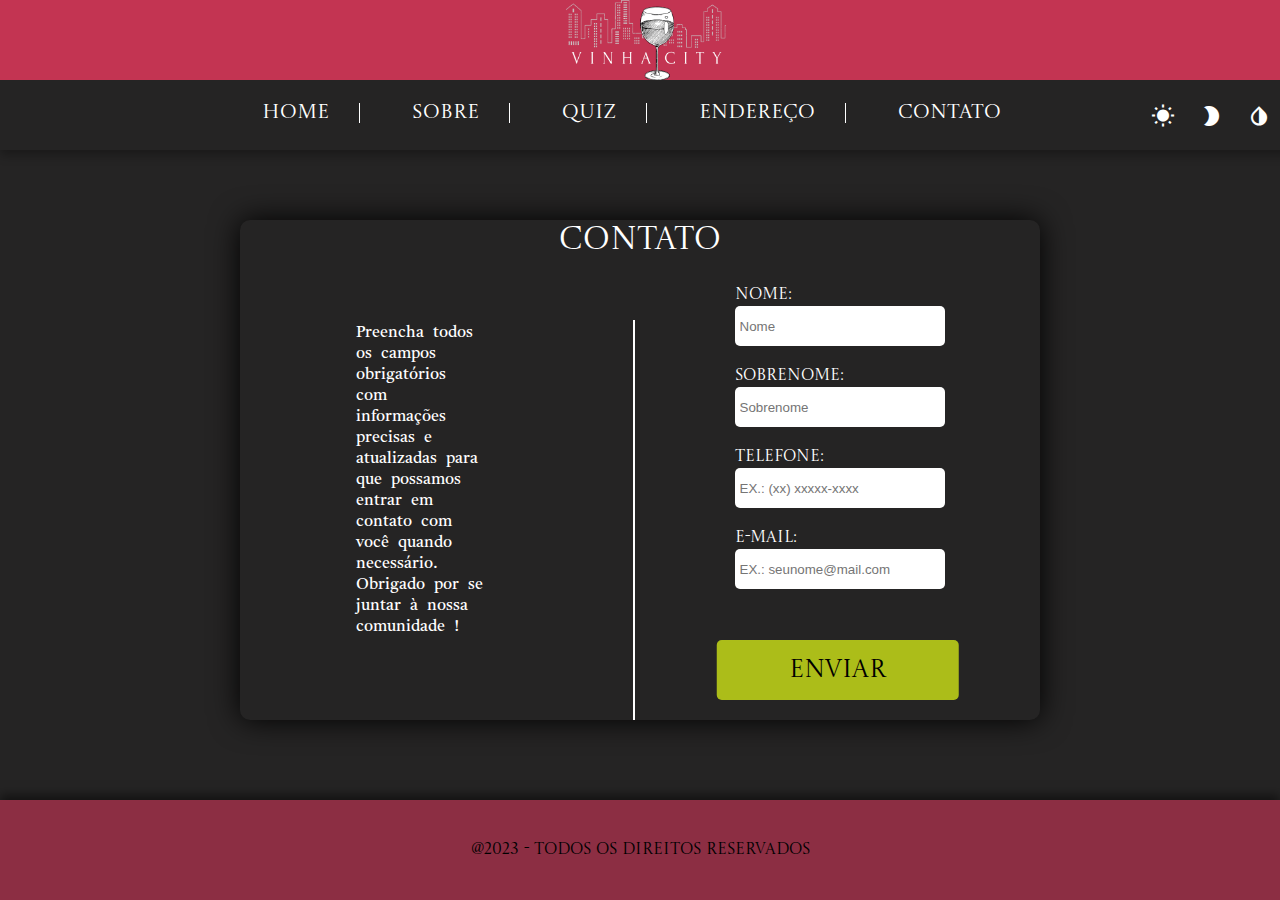
<file: pages/ctt.html>
<!DOCTYPE html>
<html lang="en">
<head>
    <meta charset="UTF-8">
    <meta http-equiv="X-UA-Compatible" content="IE=edge">
    <meta name="viewport" content="width=device-width, initial-scale=1.0">
    <link rel="stylesheet" href="../style/style.css">
    <link rel="stylesheet" href="../style/ctt.css">
    <link href="https://fonts.googleapis.com/icon?family=Material+Icons" rel="stylesheet">
    <title>Contato</title>
</head>
<body>
    <div class="container">
      <nav id="menu">
        <div class="logo">
          <img src="../img/logo.png" alt="Vinhacity" id="logo"/>
        </div>
        <ul>
          <li><a href="../index.html">Home</a></li>
          <li><a href="..//pages/sobre.html">Sobre</a></li>
          <li><a href="../pages/quiz.html">Quiz</a></li>
          <li><a href="../endereco.html">Endereço</a></li>
          <li><a href="../pages/ctt.html" id="ctt">Contato</a></li>
          
        </ul>
        <div class="buttons">
          <button id="btn-sol" onclick="background_color(1)"><i class="material-icons">wb_sunny</i></button>
          <button id="btn-lua" onclick="background_color(2)"><i class="material-icons">brightness_2</i></button>
          <button id="btn-invert" onclick="background_color(3)"><i class="material-icons">invert_colors</i></button>
          
        </div>
      </nav>
        <form action="">
            <h1>Contato</h1>
            <div>
              <p>Preencha todos os campos obrigatórios com informações precisas e atualizadas para que possamos entrar em contato com você quando necessário. 
               
                Obrigado por se juntar à nossa comunidade !</p>
              <hr>
            </div>
            <div>
              <label for="nome">Nome:</label>
              <input type="text" name="Nome" id="nome" required placeholder="Nome"/>
          
              <label for="snome">Sobrenome:</label>
              <input type="text" name="Sobrenome" id="snome" required placeholder="Sobrenome"/>
          
              <label for="tel">Telefone:</label>
              <input type="tel" name="Telefone" id="tel" placeholder="EX.: (xx) xxxxx-xxxx">
          
              <label for="email">E-mail:</label>
              <input type="email" name="Email" id="email"required placeholder="EX.: seunome@mail.com"/>
            </div>
            <button type="submit" value="Enviar" id="enviar">Enviar</button>
          </form>
    </div>
    <footer>@2023 - Todos os direitos reservados</footer>

<script src="../js/script.js"></script>
</body>
</html>
</file>
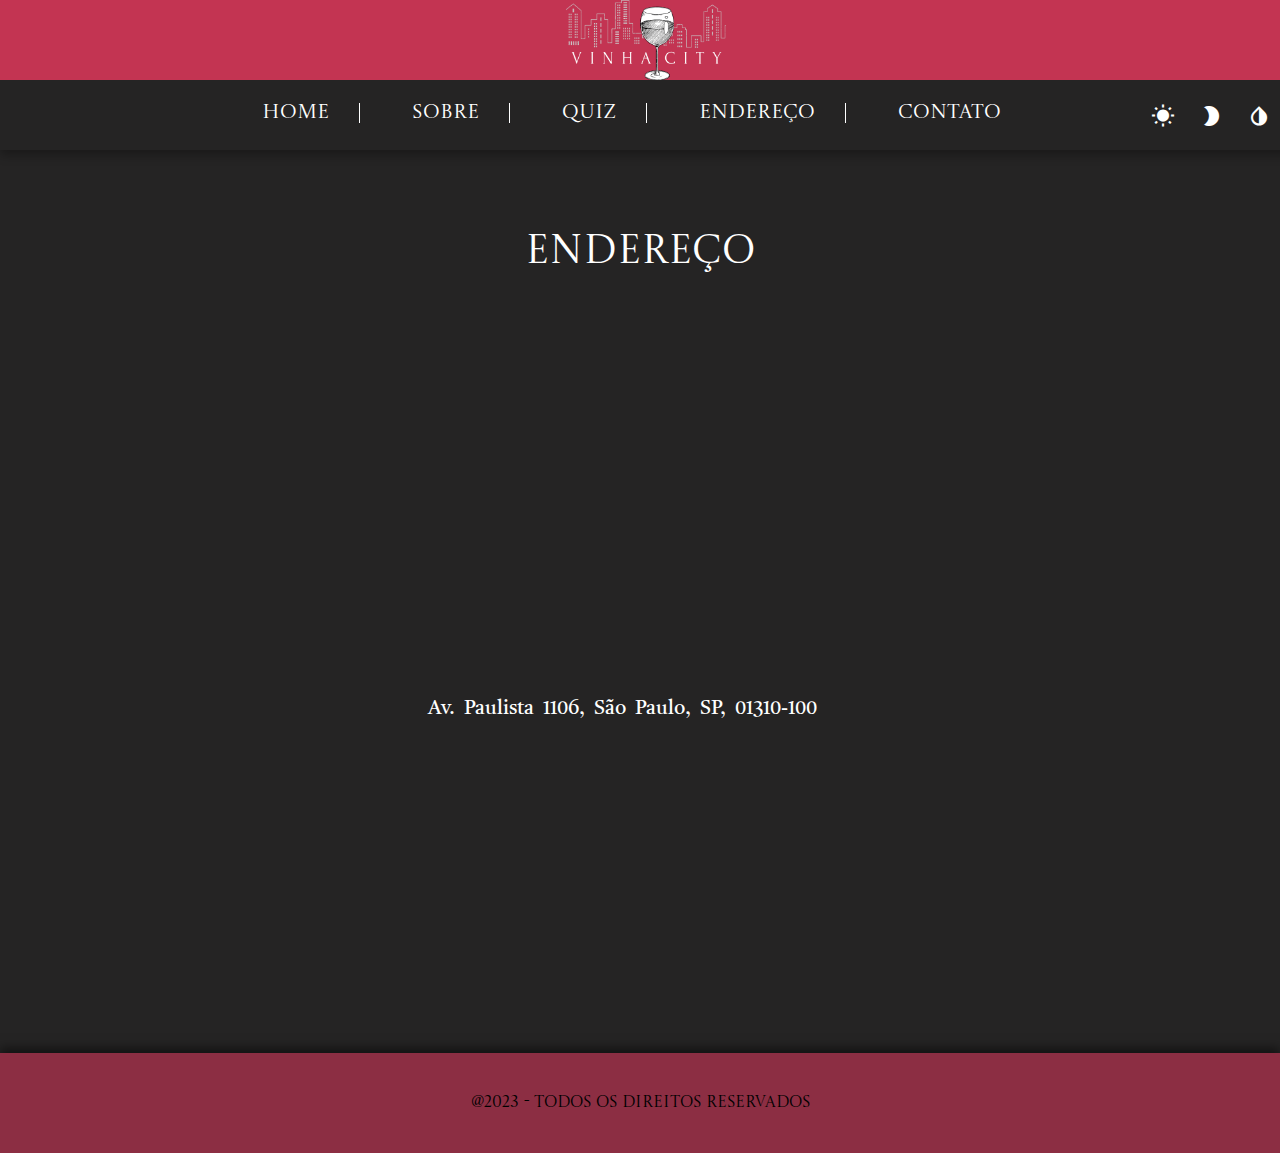
<file: pages/endereco.html>
<!DOCTYPE html>
<html lang="pt-br">
<head>
    <meta charset="UTF-8">
    <meta http-equiv="X-UA-Compatible" content="IE=edge">
    <meta name="viewport" content="width=device-width, initial-scale=1.0">
    <link rel="stylesheet" href="../style/style.css">
    <link href="https://fonts.googleapis.com/icon?family=Material+Icons" rel="stylesheet">
    <title>Endereço</title>
</head>
<body>
    <div class="container">
        <nav id="menu">
            <div class="logo">
              <img src="../img/logo.png" alt="Vinhacity" id="logo"/>
            </div>
            <ul>
              <li><a href="../index.html">Home</a></li>
              <li><a href="..//pages/sobre.html">Sobre</a></li>
              <li><a href="../pages/quiz.html">Quiz</a></li>
              <li><a href="../endereco.html">Endereço</a></li>
              <li><a href="../pages/ctt.html" id="ctt">Contato</a></li>
              
            </ul>
            <div class="buttons">
              <button id="btn-sol" onclick="background_color(1)"><i class="material-icons">wb_sunny</i></button>
              <button id="btn-lua" onclick="background_color(2)"><i class="material-icons">brightness_2</i></button>
              <button id="btn-invert" onclick="background_color(3)"><i class="material-icons">invert_colors</i></button>
              
            </div>
          </nav>
        </div>
        <div class="content">
            <div id="ttl"><h1>Endereço</h1></div>
            <div class="mapouter"><div class="gmap_canvas"><iframe class="gmap_iframe" frameborder="0" scrolling="no" marginheight="0" marginwidth="0" src="https://maps.google.com/maps?width=640&amp;height=360&amp;hl=en&amp;q=Av. Paulista 1106, São Paulo, SP, 01310-100&amp;t=&amp;z=15&amp;ie=UTF8&amp;iwloc=B&amp;output=embed"></iframe><a href="https://capcuttemplate.org/">Capcut Template</a></div><style>.mapouter{position:relative;text-align:right;width:640px;height:360px;}.gmap_canvas {overflow:hidden;background:none!important;width:640px;height:360px;}.gmap_iframe {width:640px!important;height:360px!important;}</style></div>
            <p id="ende">
                Av. Paulista 1106, São Paulo, SP, 01310-100
            </p>
        </div>
    </div>

    <footer>@2023 - Todos os direitos reservados</footer>

    <script src="../js/script.js"></script>
    <script>alert("Venha nos visitar !!!")</script>

</body>
</file>
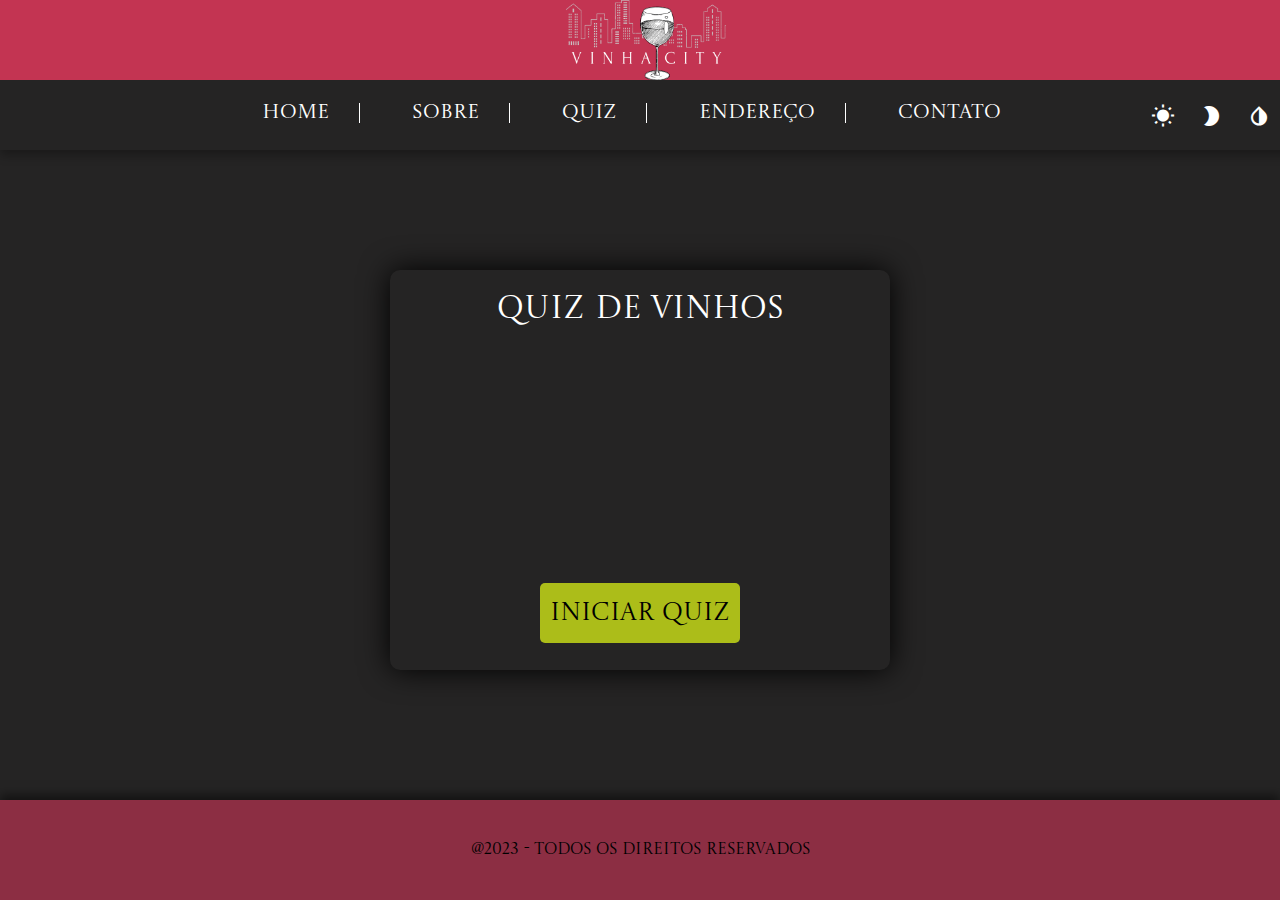
<file: pages/quiz.html>
<!DOCTYPE html>
<html lang="pt-br">
  <head>
    <meta charset="UTF-8" />
    <meta http-equiv="X-UA-Compatible" content="IE=edge" />
    <meta name="viewport" content="width=device-width, initial-scale=1.0" />
    <link rel="stylesheet" href="../style/style.css" />
    <link href="https://fonts.googleapis.com/icon?family=Material+Icons" rel="stylesheet">
</head>
    <title>Quiz</title>
  </head>

  <body>
    <div class="container">
      <nav id="menu">
        <div class="logo">
          <img src="../img/logo.png" alt="Vinhacity" id="logo"/>
        </div>
        <ul>
          <li><a href="../index.html">Home</a></li>
          <li><a href="..//pages/sobre.html">Sobre</a></li>
          <li><a href="../pages/quiz.html">Quiz</a></li>
          <li><a href="../endereco.html">Endereço</a></li>
          <li><a href="../pages/ctt.html" id="ctt">Contato</a></li>
          
        </ul>
        <div class="buttons">
          <button id="btn-sol" onclick="background_color(1)"><i class="material-icons">wb_sunny</i></button>
          <button id="btn-lua" onclick="background_color(2)"><i class="material-icons">brightness_2</i></button>
          <button id="btn-invert" onclick="background_color(3)"><i class="material-icons">invert_colors</i></button>
          
        </div>
      </nav>
      <div class="formquiz">
        <h1>Quiz de Vinhos</h1>

        <button onclick="quiz()" id="botao">Iniciar Quiz</button>
        <p id="resultado"></p>
      </div>
    </div>

    <footer>@2023 - Todos os direitos reservados</footer>

    <script src="../js/script.js"></script>
    <script>alert("Vamos conhecer um pouco sobre vinhos?")</script>
  </body>
</html>
</file>
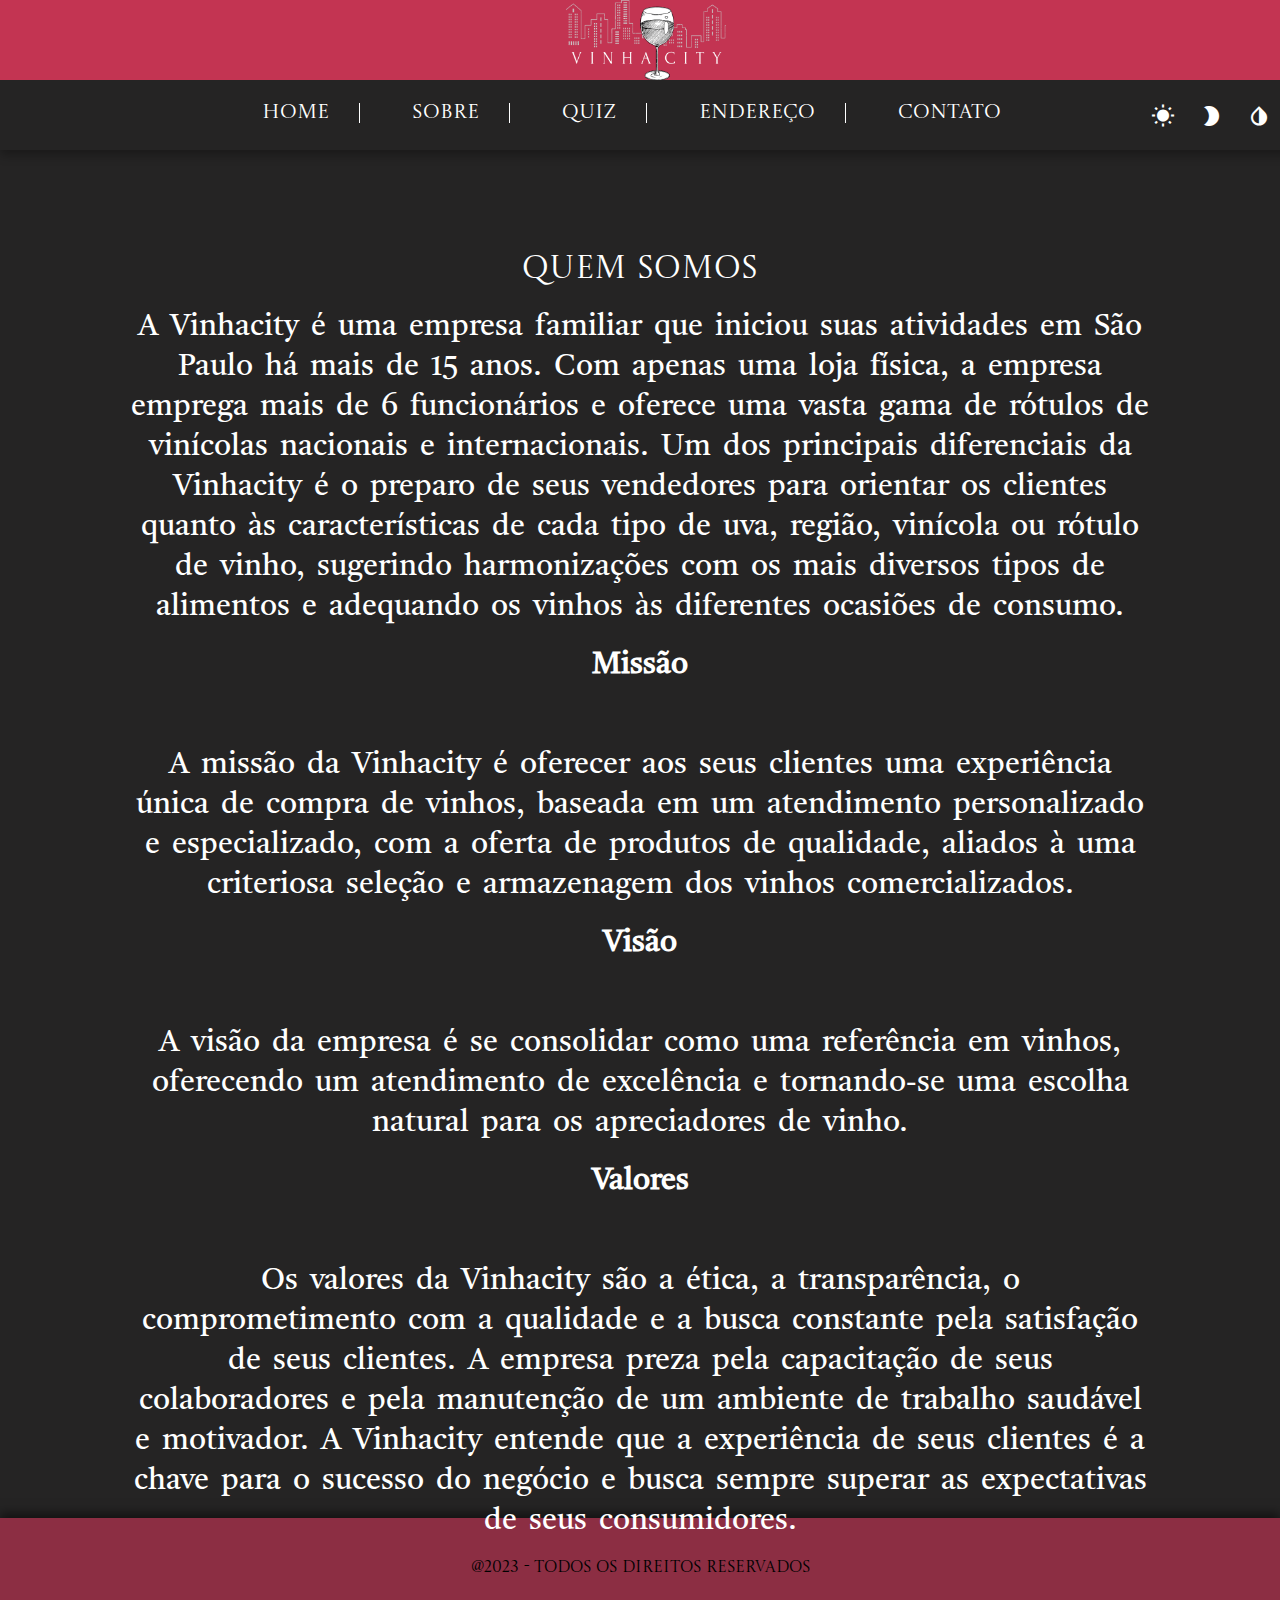
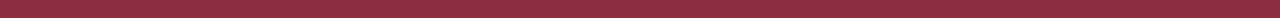
<file: pages/sobre.html>
<!DOCTYPE html>
<html lang="pt-br">
  <head>
    <meta charset="UTF-8" />
    <meta http-equiv="X-UA-Compatible" content="IE=edge" />
    <meta name="viewport" content="width=device-width, initial-scale=1.0" />
    <link rel="stylesheet" href="../style/style.css" />
    <link
      href="https://fonts.googleapis.com/icon?family=Material+Icons"
      rel="stylesheet"
    />
    <title>Sobre</title>
  </head>
  <body>
    <div class="containerS">
      <nav id="menu">
        <div class="logo">
          <img src="../img/logo.png" alt="Vinhacity" id="logo"/>
        </div>
        <ul>
          <li><a href="../index.html">Home</a></li>
          <li><a href="..//pages/sobre.html">Sobre</a></li>
          <li><a href="../pages/quiz.html">Quiz</a></li>
          <li><a href="../endereco.html">Endereço</a></li>
          <li><a href="../pages/ctt.html" id="ctt">Contato</a></li>
          
        </ul>
        <div class="buttons">
          <button id="btn-sol" onclick="background_color(1)"><i class="material-icons">wb_sunny</i></button>
          <button id="btn-lua" onclick="background_color(2)"><i class="material-icons">brightness_2</i></button>
          <button id="btn-invert" onclick="background_color(3)"><i class="material-icons">invert_colors</i></button>
          
        </div>
      </nav>

      <div class="content3">
     
        <h1>Quem Somos</h1><br><br><br>
        <p>
          A Vinhacity é uma empresa familiar que iniciou suas atividades em São
          Paulo há mais de 15 anos. Com apenas uma loja física, a empresa
          emprega mais de 6 funcionários e oferece uma vasta gama de rótulos de
          vinícolas nacionais e internacionais. Um dos principais diferenciais
          da Vinhacity é o preparo de seus vendedores para orientar os clientes
          quanto às características de cada tipo de uva, região, vinícola ou
          rótulo de vinho, sugerindo harmonizações com os mais diversos tipos de
          alimentos e adequando os vinhos às diferentes ocasiões de consumo.
        </p><br>
        <h3>Missão</h3>
        <p>
          A missão da Vinhacity é oferecer aos seus clientes uma experiência
          única de compra de vinhos, baseada em um atendimento personalizado e
          especializado, com a oferta de produtos de qualidade, aliados à uma
          criteriosa seleção e armazenagem dos vinhos comercializados.
        </p><br>
        <h3>Visão</h3>
        <p>
          A visão da empresa é se consolidar como uma referência em vinhos,
          oferecendo um atendimento de excelência e tornando-se uma escolha
          natural para os apreciadores de vinho.
        </p><br>
        <h3>Valores</h3>
        <p>
          Os valores da Vinhacity são a <strong>ética</strong>, a
          <strong>transparência</strong>, o comprometimento com a
          <strong>qualidade</strong> e a busca constante pela
          <strong>satisfação de seus clientes</strong>. A empresa preza pela
          capacitação de seus colaboradores e pela manutenção de um ambiente de
          trabalho saudável e motivador. A Vinhacity entende que a experiência
          de seus clientes é a chave para o sucesso do negócio e busca sempre
          superar as expectativas de seus consumidores.
        </p>
    
      </div>
    </div><br>

    <footer>@2023 - Todos os direitos reservados</footer>

    <script src="../js/script.js"></script>
  </body>
</html>
</file>
<file: style/style.css>
@import url('https://fonts.googleapis.com/css2?family=Castoro+Titling&display=swap');
@import url('https://fonts.googleapis.com/css2?family=Castoro+Titling&family=Castoro:ital@1&display=swap');


* {
  margin: 0;
  padding: 0;
}

body {
  background-color: rgb(37, 36, 36);
  overflow-x: hidden;
}

.container {
  width: 100%;
  height: 800px;
  margin: auto;
}

.containerS {
  width: 100%;
  height: 1500px;
}

#menu {
  width: 101%;
  height: 150px;
  text-align: center;
  box-shadow: 0px 5px 10px rgba(0, 0, 0, 0.3);
  background-color: #252424;
  margin-bottom: 0;
}

a {
  border-right: 1px solid white;
  padding-right: 30px;
}

#ctt {
  border: none;
}
#menu ul li {
  list-style: none;
  display: inline;
  padding: 4px;
}

#menu ul li a {
  font-family: 'Castoro Titling', cursive;
  font-size: 20px;
  color: #fff;
  margin: 20px;
  text-decoration: none;
}

#menu ul li a:hover {
  text-decoration: underline;
}

h1,
h2 {
  color: #fff;
  font-family: 'Castoro Titling', cursive;
  font-weight: normal;
  text-align: center;
  position: relative;
  top: 10%;
  left: 50%;
  transform: translate(-50%, -50%);
}

p {
  margin-top: 60px;
  font-size: 20px;
  color: white;
  text-align: center;
  font-family: 'Castoro Titling', cursive;
}

footer {
  width: 100%;
  height: 100px;
  background-color: #8C2E43;
  text-align: center;
  line-height: 100px;
  font-family: 'Castoro Titling', cursive;
  box-shadow: 0px -5px 10px rgba(0, 0, 0, 0.5);
}


.logo {
  background-color: #c33452;
  height: 80px;
  overflow: hidden;
  margin-bottom: 20px;
}

.logo img {
  border-radius: 30px;
  width: 160px;
  margin-top: -32px;
}

#botao {
  font-family: 'Castoro Titling', cursive;
  color: #000;
  width: 200px;
  height: 60px;
  background-color: #ACBD19;
  border: none;
  border-radius: 5px;
  font-size: 25px;
  font-weight: 500;
  position: relative;
  left: 50%;
  top: 75%;
  transform: translate(-50%, -50%);
}
#botao:hover{
  box-shadow: 0px 0px 50px rgba(0, 0, 0, 0.733);
}

.formquiz {
  position: relative;
  top: 40%;
  left: 50%;
  transform: translate(-50%, -50%);
  box-shadow: 0px 0px 30px rgb(0, 0, 0);
  width: 500px;
  height: 400px;
  border-radius: 10px;
  background-color: #252424;
}
.formquiz p{
  width: 100%;
  margin-left: 30px;
}

::-webkit-scrollbar {
  width: 8px; 
  background-color: none; 
  border-radius: 10px; 
}

::-webkit-scrollbar-thumb {
  background-color: #ACBD19; 
  border-radius: 10px; 
}
::-webkit-scrollbar-track {
  background-color: none;
}
::-webkit-scrollbar-button {
  display: none;
}

.buttons {
  display: flex;
  justify-content: end;
}

#menu button {
  border: none;
  background-color: transparent;
  font-size: 24px;
  cursor: pointer;
  margin: -25px 20px 20px 0;
  color: #fff;border-radius: 50%;
  box-shadow: none;
  transition: box-shadow 0.3s ease;
  padding: 2px;
}

#menu button:hover {
  box-shadow: 0 0 10px rgba(0, 0, 0, 0.5);
}

#menu button:focus {
  outline: none;
}

.fa-sun,
.fa-moon,
.fa-palette {
  color: #fff;
}

.content{
  width: 100%;
  height: 600px;
  position: relative;
  top: 50%;
  left: 50%;
  transform: translate(-50%, -50%);
  overflow: hidden;
  margin-top: -347px;
}

.content img{
  width: 100%;
  z-index: 0;
}

.content h1,
.content p{
  z-index: 1;
  position: relative;
  top: -90%;
  left: 67%;
}

.content h1{

  font-size: 100px;

}

h3,
h4,
p {
  font-family: 'Castoro', serif;
  color: #fff;
  font-size: 30px;
  word-spacing: 5px;
}
.content2 {
  display: flex;
  justify-content: space-between;
}

.news, .mapa {
  margin-top: -150px;
  margin-bottom: 100px;
  width: 48%;
  height: 300px;
  box-shadow: 0 0 20px #000;
  border-radius: 30px;
  overflow: none;
}

.news {
  order: 2;
}

.mapa {
  order: 1;
}

.news input,
.news label,
.news button{
  position: relative;
  top: 20%;
  left: 50%;
  transform: translate(-50%, -50%);
}

.news  input{
  border: none;
  width: 50%;
  height: 30px;
  border-radius: 10px;
}

.news label{
  margin-left: -245px;
  font-family: 'Castoro', serif;
  color: #fff;
  font-size: 20px;
}

.news button{
  font-family: 'Castoro Titling', cursive;
    color: #000;
    width: 200px;
    height: 60px;
    background-color: #ACBD19;
    border: none;
    border-radius: 5px;
    font-size: 25px;
    font-weight: 500;
}
.news button:hover{
  font-size: 23px;
}

.mapa label,
.mapa button{
  position: relative;
  top: 20%;
  left: 50%;
  transform: translate(-50%, -50%);
}


.mapa label{
  margin-left: -90px;
  font-family: 'Castoro', serif;
  color: #fff;
  font-size: 20px;
}

.mapa button{
  font-family: 'Castoro Titling', cursive;
    color: #000;
    width: 200px;
    height: 60px;
    background-color: #ACBD19;
    border: none;
    border-radius: 5px;
    font-size: 25px;
    font-weight: 500;
}
.mapa button:hover{
  font-size: 23px;
}

.content3{
  width: 80%;
  height: 80%;
  position: relative;
  left: 50%;
  transform: translate(-50%);
}

.content3 p{
  font-weight: 100 !important;
}

.content3 h3{
  text-align: center;
}
.mapouter{
  position: relative;
  top: 50%;
  left: 50%;
  transform: translate(-50%, -50%);
}
#ttl h1{
  color: #fff;
  margin-top: 100px;
  margin-bottom: -100px;
  left: 50%;
  font-size: 40px;
}
#ende{
  margin-top: 670px;
  margin-left: -1750px;
  font-size: 20px;
}
.content p{
  margin-left: -1200px;
  margin-top: 300px;
}
</file>
<file: style/ctt.css>
form{
    position: relative;
    top: 40%;
    left: 50%;
    transform: translate(-50%, -50%);
    box-shadow: 0px 0px 30px rgb(0, 0, 0);
    width: 800px;
    height: 500px;
    border-radius: 10px;
    background-color: #252424;
    display: flex;
    flex-direction: row;
    padding: 0;
  }
  
  h1{
    position: relative;
    top: 50%;
    left: 50%;
    transform: translate(-50%, -50%);
  }
  
  
  p {
    width: 70%;
    position: relative;
    left: 10%;
    top: 40%;
    transform: translate(-50%, -50%);
    font-size: 16px;
    text-align: left;
    justify-content: center;
  }
  
  hr {
    position: relative;
    left: 125%;
    top: -15%;
    transform: translate(-50%, -50%);
    width: 2px;
    height: 80%;
    margin-right: 10px;
    border: none;
    background-color: #fff;
  }
  
  label,
  input {
    position: relative;
    left: 120%;
    top: 15%;
    transform: translate(-50%, -50%);
    display: block;
    margin-bottom: 10px;
  }
  
  input {
    width: 200px;
    height: 30px;
    padding: 5px;
    border: none;
    border-radius: 5px;
  }

  label{
    font-family: 'Castoro Titling', cursive;
    color: #fff;
  }

  #enviar{
    font-family: 'Castoro Titling', cursive;
    color: #000;
    width: 2000px;
    height: 60px;
    background-color: #ACBD19;
    border: none;
    border-radius: 5px;
    font-size: 25px;
    font-weight: 500;
    position: relative;
    left: 5%;
    top: 90%;
    transform: translate(-50%, -50%);
  }
  #enviar:hover{
    box-shadow: 0px 0px 50px rgba(0, 0, 0, 0.733);
  }
</file>
